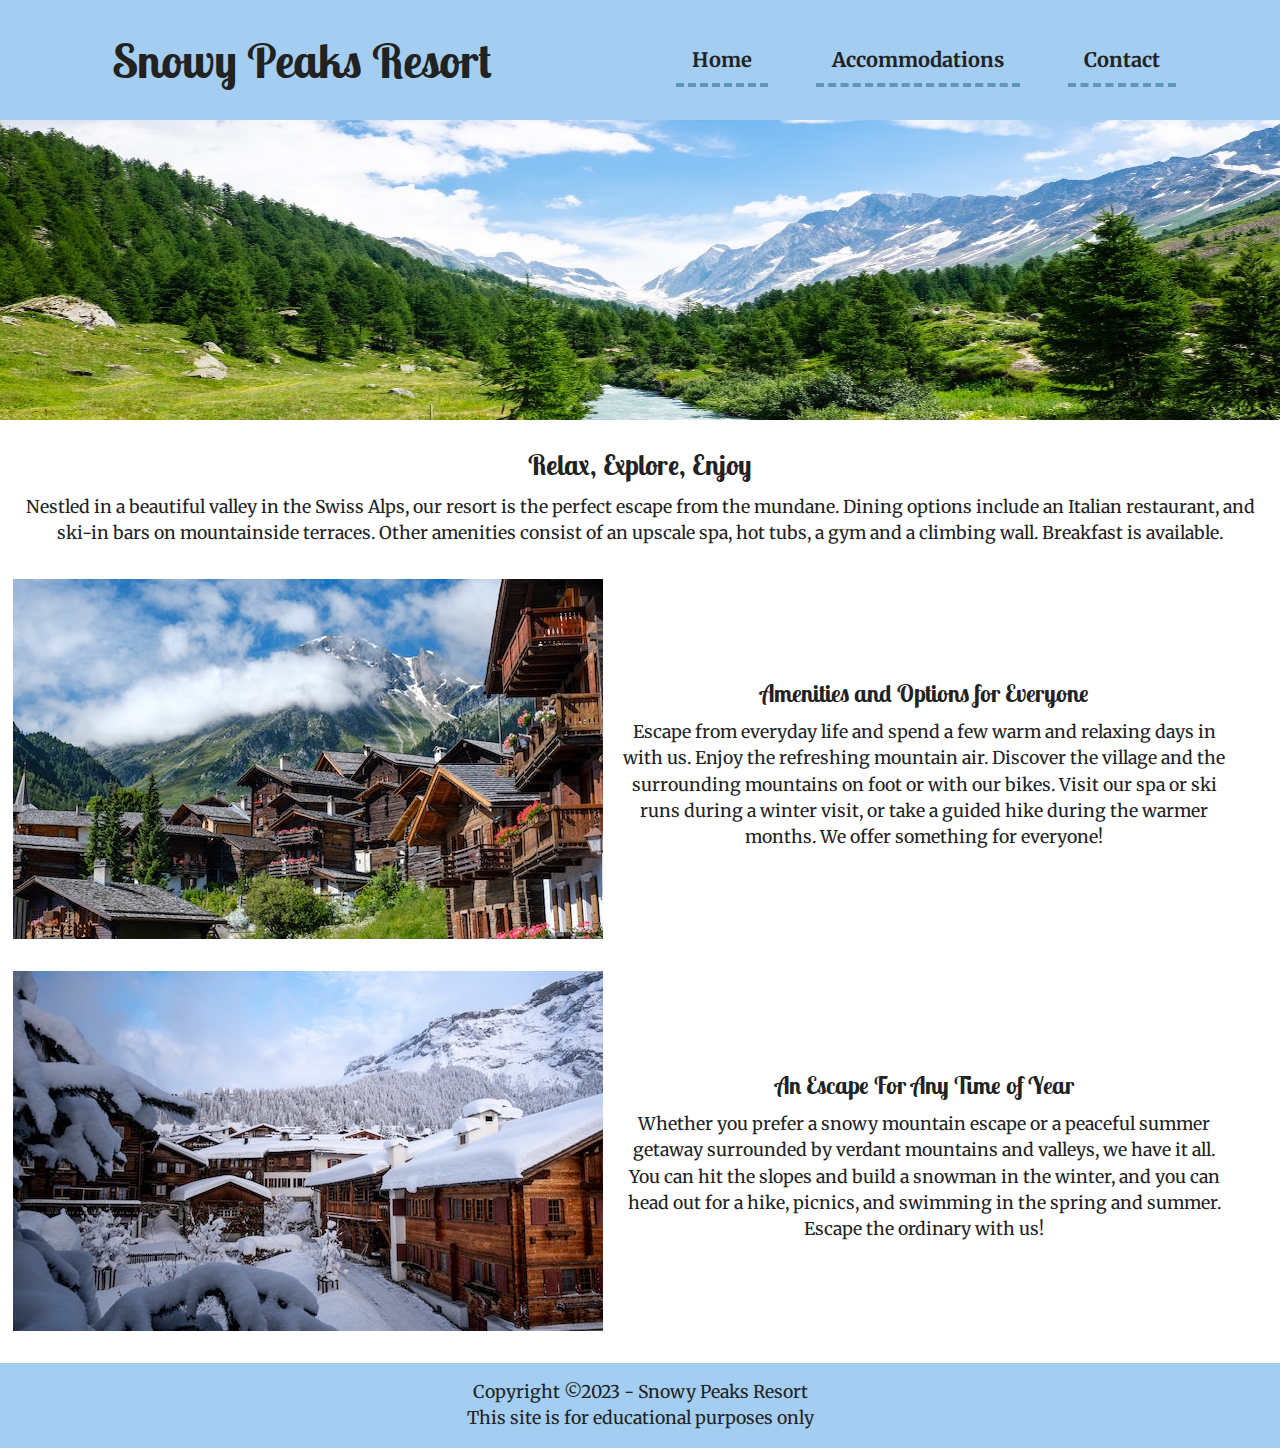
<file: index.html>
<!DOCTYPE html>
<html lang="en">
    <head>
        <meta charset="utf-8">
        <title>Snowy Peaks Resort</title>
        <meta name="author" content="Grace DeGraffenreid">
        <meta name="description" content="Enjoy a mountain vacation with Snowy Peaks Resort">

        <!-- Favicon -->
        <link rel="shortcut icon" href="assets/favicon.ico" type="image/x-icon">
        <link rel="icon" href="assets/favicon.ico" type="image/x-icon">

        <!-- Google Fonts Links -->
        <link rel="preconnect" href="https://fonts.googleapis.com">
        <link rel="preconnect" href="https://fonts.gstatic.com" crossorigin>
        <link href="https://fonts.googleapis.com/css2?family=Lobster+Two:wght@400;700&family=Merriweather:wght@400;700&display=swap" rel="stylesheet">

        <!-- stylesheet -->
        <link rel="stylesheet" href="styles.css">
    </head>

    <body>
        <header>
            <section id="nav">
                <h1>Snowy Peaks Resort</h1>
                <nav>
                    <ul>
                        <li><a href="index.html">Home</a></li>
                        <li><a href="#">Accommodations</a></li>
                        <li><a href="contact.html">Contact</a></li>
                    </ul>
                </nav>
            </section>
            <img src="assets/swiss-valley.jpg" width="auto" height="auto" alt="">
        </header>

        <main>
            <section id="intro">
                <h2>Relax, Explore, Enjoy</h2>
                <p>Nestled in a beautiful valley in the Swiss Alps, our resort is the perfect escape from the mundane. Dining options include an Italian restaurant, and ski-in bars on mountainside terraces. Other amenities consist of an upscale spa, hot tubs, a gym and a climbing wall. Breakfast is available.</p>
            </section>
            <section id="amenities">
                <img src="assets/swiss-chalet.jpg" width="auto" height="auto" alt="">
                <div>
                    <h3>Amenities and Options for Everyone</h3>
                    <p> Escape from everyday life and spend a few warm and relaxing days in with us. Enjoy the refreshing mountain air. Discover the village and the surrounding mountains on foot or with our bikes. Visit our spa or ski runs during a winter visit, or take a guided hike during the warmer months. We offer something for everyone!</p>
                </div>
            </section>
            <section id="escape">
                <img src="assets/snowy-chalet.jpg" width="auto" height="auto" alt="">
                <div>
                    <h3>An Escape For Any Time of Year</h3>
                    <p>Whether you prefer a snowy mountain escape or a peaceful summer getaway surrounded by verdant mountains and valleys, we have it all. You can hit the slopes and build a snowman in the winter, and you can head out for a hike, picnics, and swimming in the spring and summer. Escape the ordinary with us!</p>
                    </div>
            </section>
        </main>

        <footer>
            <section id="copyright">
                <p>Copyright &copy;2023 - Snowy Peaks Resort</p>
                <p>This site is for educational purposes only</p>
            </section>
        </footer>
    </body>
</html>
</file>
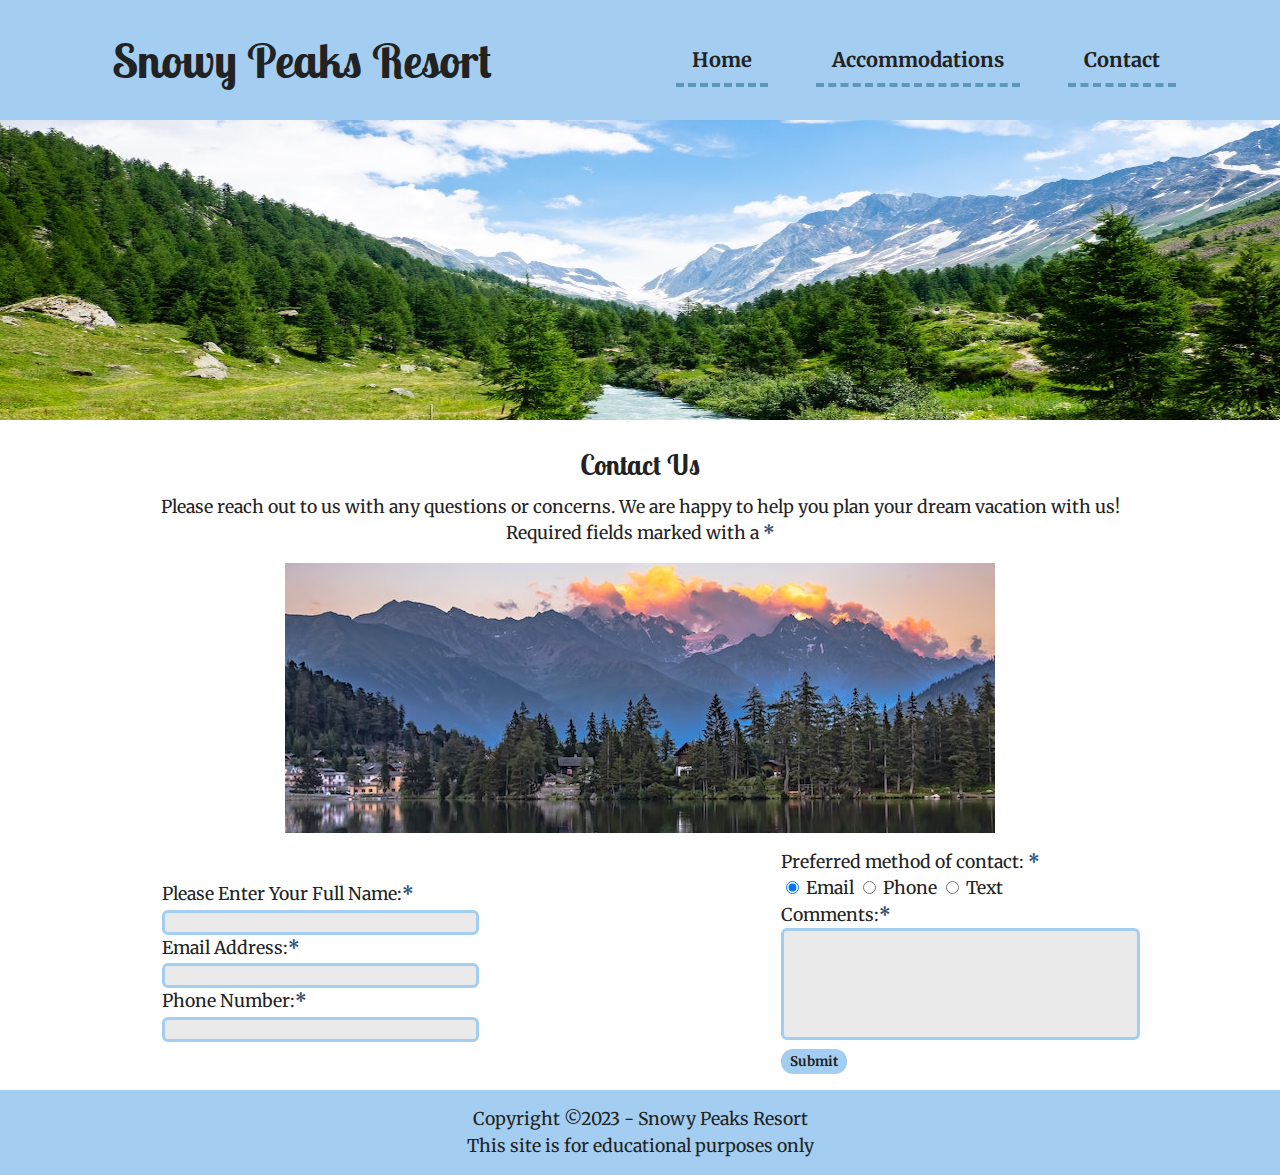
<file: contact.html>
<!DOCTYPE html>
<html lang="en">
    <head>
        <meta charset="utf-8">
        <title>Snowy Peaks Resort | Contact</title>
        <meta name="author" content="Grace DeGraffenreid">
        <meta name="description" content="Enjoy a mountain vacation with Snowy Peaks Resort">

        <!-- Favicon -->
        <link rel="shortcut icon" href="assets/favicon.ico" type="image/x-icon">
        <link rel="icon" href="assets/favicon.ico" type="image/x-icon">

        <!-- Google Fonts Links -->
        <link rel="preconnect" href="https://fonts.googleapis.com">
        <link rel="preconnect" href="https://fonts.gstatic.com" crossorigin>
        <link href="https://fonts.googleapis.com/css2?family=Lobster+Two:wght@400;700&family=Merriweather:wght@400;700&display=swap" rel="stylesheet">

        <!-- stylesheet -->
        <link rel="stylesheet" href="styles.css">
    </head>

    <body>
        <header>
            <section id="nav">
                <h1>Snowy Peaks Resort</h1>
                <nav>
                    <ul>
                        <li><a href="index.html">Home</a></li>
                        <li><a href="#">Accommodations</a></li>
                        <li><a href="contact.html">Contact</a></li>
                    </ul>
                </nav>
            </section>
            <img src="assets/swiss-valley.jpg" width="auto" height="auto" alt="">
        </header>

        <main>
            <section id="contact">
                <div>
                    <h2>Contact Us</h2>
                    <p>Please reach out to us with any questions or concerns. We are happy to help you plan your dream vacation with us!</p>
                    <p>Required fields marked with a <span class="required">*</span></p>
                    <img src="assets/swiss-sunset.jpg" width="auto" height="auto" alt="">
                </div>
            </section>
            <section id="form">
                <div>
                    <form action="https://wp.zybooks.com/form-viewer.php" method="POST" target="_blank">
                        <label for="full-name">Please Enter Your Full Name:<span class="required">*</span><br></label>
                        <input type="text" name="full-name" id="full-name" size="35" required>
                        <br>
                        <label for="email-addr">Email Address:<span class="required">*</span><br></label>
                        <input type="email" name="email-addr" id="email-addr" size="35" required>
                        <br>
                        <label for="phone-num">Phone Number:<span class="required">*</span><br></label>
                        <input type="tel" name="phone-num" id="phone-num" size="35" required>
                        <br>
                </div>
                    <div>
                        <fieldset>
                            <legend>Preferred method of contact: <span class="required">*</span></legend>
                            <input type="radio" id="contactChoice1" name="contact" value="email" required checked/>
                            <label for="contactChoice1">Email</label>
                        
                            <input type="radio" id="contactChoice2" name="contact" value="phone" />
                            <label for="contactChoice2">Phone</label>
                        
                            <input type="radio" id="contactChoice3" name="contact" value="text" />
                            <label for="contactChoice3">Text</label>
                        </fieldset>
                        
                        <label for="comments">Comments:<span class="required">*</span><br></label>
                        <textarea name="comments" id="comments" rows="6" cols="40" required></textarea>
                        <br>
                        <input type="submit" name="my-submit6" id="my-submit6" value="Submit">
                    </div>
                </form>
            </section>
        </main>

        <footer>
            <section id="copyright">
                <p>Copyright &copy;2023 - Snowy Peaks Resort</p>
                <p>This site is for educational purposes only</p>
            </section>
        </footer>
    </body>
</html>
</file>
<file: styles.css>
/* OBFUSCATED BY CSSOBFUSCATOR.COM at 2023/11/27 20:02:38 */
html,body{margin-left:0;}html,body{margin-bottom:0;}#nav{padding-left:1rem;}body,html{margin-right:0;}html,body{margin-top:0;}html,body{padding-left:0;}body,html{padding-bottom:0;}body,html{padding-right:0;}body,html{padding-top:0;}blockquote:before{content:"";}html{border-left-width:0;}html{border-bottom-width:0;}html{border-right-width:0;}html{border-top-width:0;}html{border-left-style:none;}html{border-bottom-style:none;}html{border-right-style:none;}html{border-top-style:none;}html{border-left-color:currentColor;}html{border-bottom-color:currentColor;}input[type="submit"]{border-left-width:medium;}html{border-right-color:currentColor;}html{border-top-color:currentColor;}html{border-image:none;}html{font-size:100%;}html{font:inherit;}body,html{vertical-align:baseline;}:root{--white:#fff;}body{border-left-width:0;}body{border-bottom-width:0;}body{border-right-width:0;}body{border-top-width:0;}body{border-left-style:none;}body{border-bottom-style:none;}body{border-right-style:none;}body{border-top-style:none;}body{border-left-color:currentColor;}body{border-bottom-color:currentColor;}body{border-right-color:currentColor;}body{border-top-color:currentColor;}body{border-image:none;}body{font-size:100%;}body{font:inherit;}div,span{margin-left:0;}#contact img{margin-left:auto;}div,span{margin-bottom:0;}div,span{margin-right:0;}div,span{margin-top:0;}:root{--light-grey:#eaeaea;}div,span,object,applet{padding-left:0;}applet,object,span,div{padding-bottom:0;}applet,span,object,div{padding-right:0;}applet,object,span,div{padding-top:0;}div{border-left-width:0;}div{border-bottom-width:0;}div{border-right-width:0;}div{border-top-width:0;}div{border-left-style:none;}div{border-bottom-style:none;}div{border-right-style:none;}div{border-top-style:none;}div{border-left-color:currentColor;}div{border-bottom-color:currentColor;}div{border-right-color:currentColor;}div{border-top-color:currentColor;}div{border-image:none;}div{font-size:100%;}div{font:inherit;}span,div,object,applet{vertical-align:baseline;}span{border-left-width:0;}span{border-bottom-width:0;}span{border-right-width:0;}span{border-top-width:0;}span{border-left-style:none;}span{border-bottom-style:none;}span{border-right-style:none;}span{border-top-style:none;}span{border-left-color:currentColor;}span{border-bottom-color:currentColor;}span{border-right-color:currentColor;}span{border-top-color:currentColor;}span{border-image:none;}span{font-size:100%;}span{font:inherit;}input[type="submit"]{border-bottom-width:medium;}object,iframe,h1,applet{margin-left:0;}object,applet,iframe,h1{margin-bottom:0;}h1,applet,iframe,object{margin-right:0;}iframe,object,applet,h1{margin-top:0;}applet{border-left-width:0;}applet{border-bottom-width:0;}applet{border-right-width:0;}applet{border-top-width:0;}applet{border-left-style:none;}applet{border-bottom-style:none;}applet{border-right-style:none;}applet{border-top-style:none;}applet{border-left-color:currentColor;}applet{border-bottom-color:currentColor;}applet{border-right-color:currentColor;}applet{border-top-color:currentColor;}applet{border-image:none;}applet{font-size:100%;}applet{font:inherit;}object{border-left-width:0;}object{border-bottom-width:0;}object{border-right-width:0;}object{border-top-width:0;}object{border-left-style:none;}object{border-bottom-style:none;}object{border-right-style:none;}object{border-top-style:none;}object{border-left-color:currentColor;}object{border-bottom-color:currentColor;}object{border-right-color:currentColor;}object{border-top-color:currentColor;}object{border-image:none;}object{font-size:100%;}object{font:inherit;}input[type="submit"]{border-right-width:medium;}iframe,h1{padding-left:0;}iframe,h1{padding-bottom:0;}h1,iframe{padding-right:0;}h1,iframe{padding-top:0;}iframe{border-left-width:0;}iframe{border-bottom-width:0;}iframe{border-right-width:0;}iframe{border-top-width:0;}iframe{border-left-style:none;}iframe{border-bottom-style:none;}iframe{border-right-style:none;}iframe{border-top-style:none;}iframe{border-left-color:currentColor;}iframe{border-bottom-color:currentColor;}iframe{border-right-color:currentColor;}iframe{border-top-color:currentColor;}iframe{border-image:none;}iframe{font-size:100%;}iframe{font:inherit;}h1,iframe{vertical-align:baseline;}blockquote:before{content:none;}h1{border-left-width:0;}h1{border-bottom-width:0;}h1{border-right-width:0;}h1{border-top-width:0;}h1{border-left-style:none;}h1{border-bottom-style:none;}#nav{padding-bottom:1rem;}h1{border-right-style:none;}h1{border-top-style:none;}h1{border-left-color:currentColor;}h1{border-bottom-color:currentColor;}h1{border-right-color:currentColor;}h1{border-top-color:currentColor;}h1{border-image:none;}h1{font-size:100%;}h1{font:inherit;}h3,h2{margin-left:0;}h3,h2{margin-bottom:0;}h3,h2{margin-right:0;}h2,h3{margin-top:0;}h2,h3{padding-left:0;}h3,h2{padding-bottom:0;}h3,h2{padding-right:0;}h3,h2{padding-top:0;}h2{border-left-width:0;}h2{border-bottom-width:0;}#nav{padding-right:1rem;}h2{border-right-width:0;}h2{border-top-width:0;}h2{border-left-style:none;}#nav{padding-top:1rem;}h2{border-bottom-style:none;}h2{border-right-style:none;}h2{border-top-style:none;}h2{border-left-color:currentColor;}h2{border-bottom-color:currentColor;}h2{border-right-color:currentColor;}h2{border-top-color:currentColor;}h2{border-image:none;}h2{font-size:100%;}h2{font:inherit;}h2,h3{vertical-align:baseline;}h3{border-left-width:0;}h3{border-bottom-width:0;}h3{border-right-width:0;}nav a:hover{border-left-color:var(--blue);}h3{border-top-width:0;}h3{border-left-style:none;}#nav{margin-left:auto;}h3{border-bottom-style:none;}#contact img,#nav{margin-bottom:auto;}h3{border-right-style:none;}h3{border-top-style:none;}h3{border-left-color:currentColor;}h3{border-bottom-color:currentColor;}h3{border-right-color:currentColor;}h3{border-top-color:currentColor;}blockquote:after{content:"";}h3{border-image:none;}h3{font-size:100%;}h3{font:inherit;}h4,h5{margin-left:0;}h5,h4{margin-bottom:0;}h5,h4{margin-right:0;}h5,h4{margin-top:0;}h5,h4{padding-left:0;}#nav{margin-right:auto;}blockquote:after{content:none;}h4,h5{padding-bottom:0;}h5,h4{padding-right:0;}h5,h4{padding-top:0;}input[type="submit"]{border-top-width:medium;}h4{border-left-width:0;}h4{border-bottom-width:0;}h4{border-right-width:0;}h4{border-top-width:0;}h4{border-left-style:none;}h4{border-bottom-style:none;}h4{border-right-style:none;}h4{border-top-style:none;}h4{border-left-color:currentColor;}h4{border-bottom-color:currentColor;}h4{border-right-color:currentColor;}h4{border-top-color:currentColor;}h4{border-image:none;}h4{font-size:100%;}h4{font:inherit;}h5,h4{vertical-align:baseline;}input[type="submit"]{border-left-style:solid;}h5{border-left-width:0;}#nav{margin-top:auto;}h5{border-bottom-width:0;}h5{border-right-width:0;}h5{border-top-width:0;}h5{border-left-style:none;}h5{border-bottom-style:none;}h5{border-right-style:none;}h5{border-top-style:none;}h5{border-left-color:currentColor;}h5{border-bottom-color:currentColor;}h5{border-right-color:currentColor;}h5{border-top-color:currentColor;}h5{border-image:none;}h5{font-size:100%;}h5{font:inherit;}pre,h6,p,blockquote{margin-left:0;}blockquote,p,h6,pre{margin-bottom:0;}pre,blockquote,h6,p{margin-right:0;}h6,blockquote,p,pre{margin-top:0;}blockquote,pre,p,h6{padding-left:0;}blockquote,p,h6,pre{padding-bottom:0;}h6,p,blockquote,pre{padding-right:0;}p,h6{padding-top:0;}h6{border-left-width:0;}h6{border-bottom-width:0;}h6{border-right-width:0;}h6{border-top-width:0;}h6{border-left-style:none;}h6{border-bottom-style:none;}h6{border-right-style:none;}h6{border-top-style:none;}h6{border-left-color:currentColor;}h6{border-bottom-color:currentColor;}h6{border-right-color:currentColor;}h6{border-top-color:currentColor;}h6{border-image:none;}h6{font-size:100%;}h6{font:inherit;}h6,p{vertical-align:baseline;}p{border-left-width:0;}p{border-bottom-width:0;}p{border-right-width:0;}p{border-top-width:0;}p{border-left-style:none;}p{border-bottom-style:none;}p{border-right-style:none;}p{border-top-style:none;}p{border-left-color:currentColor;}p{border-bottom-color:currentColor;}#nav{background-color:var(--light-blue);}p{border-right-color:currentColor;}p{border-top-color:currentColor;}p{border-image:none;}p{font-size:100%;}p{font:inherit;}input[type="submit"]{border-bottom-style:solid;}blockquote,pre{padding-top:0;}blockquote{border-left-width:0;}blockquote{border-bottom-width:0;}blockquote{border-right-width:0;}blockquote{border-top-width:0;}blockquote{border-left-style:none;}blockquote{border-bottom-style:none;}blockquote{border-right-style:none;}blockquote{border-top-style:none;}blockquote{border-left-color:currentColor;}blockquote{border-bottom-color:currentColor;}blockquote{border-right-color:currentColor;}blockquote{border-top-color:currentColor;}blockquote{border-image:none;}blockquote{font-size:100%;}:root{--dark-grey:#222;}blockquote{font:inherit;}blockquote,pre{vertical-align:baseline;}pre{border-left-width:0;}pre{border-bottom-width:0;}pre{border-right-width:0;}pre{border-top-width:0;}pre{border-left-style:none;}pre{border-bottom-style:none;}pre{border-right-style:none;}pre{border-top-style:none;}pre{border-left-color:currentColor;}pre{border-bottom-color:currentColor;}pre{border-right-color:currentColor;}pre{border-top-color:currentColor;}pre{border-image:none;}pre{font-size:100%;}pre{font:inherit;}input[type="submit"]{border-right-style:solid;}a,abbr{margin-left:0;}abbr,a{margin-bottom:0;}abbr,a{margin-right:0;}abbr,a{margin-top:0;}abbr,a{padding-left:0;}a,abbr{padding-bottom:0;}input[type="submit"]:hover{border-left-color:var(--blue);}a,abbr{padding-right:0;}q:before{content:"";}a,abbr{padding-top:0;}a{border-left-width:0;}a{border-bottom-width:0;}a{border-right-width:0;}a{border-top-width:0;}a{border-left-style:none;}a{border-bottom-style:none;}a{border-right-style:none;}a{border-top-style:none;}a{border-left-color:currentColor;}a{border-bottom-color:currentColor;}a{border-right-color:currentColor;}a{border-top-color:currentColor;}a{border-image:none;}a{font-size:100%;}input[type="submit"]{border-top-style:solid;}a{font:inherit;}a,abbr{vertical-align:baseline;}abbr{border-left-width:0;}abbr{border-bottom-width:0;}abbr{border-right-width:0;}abbr{border-top-width:0;}abbr{border-left-style:none;}abbr{border-bottom-style:none;}abbr{border-right-style:none;}abbr{border-top-style:none;}abbr{border-left-color:currentColor;}abbr{border-bottom-color:currentColor;}abbr{border-right-color:currentColor;}abbr{border-top-color:currentColor;}abbr{border-image:none;}abbr{font-size:100%;}abbr{font:inherit;}input[type="submit"]:hover{border-bottom-color:var(--blue);}address,acronym{margin-left:0;}address,acronym{margin-bottom:0;}acronym,address{margin-right:0;}acronym,address{margin-top:0;}address,acronym{padding-left:0;}acronym,address{padding-bottom:0;}acronym,address{padding-right:0;}acronym,address{padding-top:0;}acronym{border-left-width:0;}acronym{border-bottom-width:0;}acronym{border-right-width:0;}acronym{border-top-width:0;}acronym{border-left-style:none;}acronym{border-bottom-style:none;}acronym{border-right-style:none;}acronym{border-top-style:none;}q:before{content:none;}acronym{border-left-color:currentColor;}acronym{border-bottom-color:currentColor;}acronym{border-right-color:currentColor;}acronym{border-top-color:currentColor;}acronym{border-image:none;}acronym{font-size:100%;}acronym{font:inherit;}acronym,address{vertical-align:baseline;}#contact img{margin-right:auto;}address{border-left-width:0;}address{border-bottom-width:0;}address{border-right-width:0;}address{border-top-width:0;}address{border-left-style:none;}address{border-bottom-style:none;}address{border-right-style:none;}#contact img{margin-top:auto;}address{border-top-style:none;}address{border-left-color:currentColor;}address{border-bottom-color:currentColor;}address{border-right-color:currentColor;}input[type="submit"]{border-left-color:var(--light-blue);}address{border-top-color:currentColor;}address{border-image:none;}address{font-size:100%;}address{font:inherit;}big,cite{margin-left:0;}cite,big{margin-bottom:0;}cite,big{margin-right:0;}big,cite{margin-top:0;}big,cite{padding-left:0;}cite,big{padding-bottom:0;}big,cite{padding-right:0;}cite,big{padding-top:0;}big{border-left-width:0;}big{border-bottom-width:0;}big{border-right-width:0;}big{border-top-width:0;}big{border-left-style:none;}big{border-bottom-style:none;}big{border-right-style:none;}big{border-top-style:none;}big{border-left-color:currentColor;}big{border-bottom-color:currentColor;}big{border-right-color:currentColor;}big{border-top-color:currentColor;}big{border-image:none;}big{font-size:100%;}big{font:inherit;}big,cite{vertical-align:baseline;}#nav{display:flex;}cite{border-left-width:0;}cite{border-bottom-width:0;}cite{border-right-width:0;}cite{border-top-width:0;}cite{border-left-style:none;}cite{border-bottom-style:none;}cite{border-right-style:none;}input[type="submit"]{border-bottom-color:var(--light-blue);}cite{border-top-style:none;}cite{border-left-color:currentColor;}cite{border-bottom-color:currentColor;}cite{border-right-color:currentColor;}cite{border-top-color:currentColor;}cite{border-image:none;}cite{font-size:100%;}cite{font:inherit;}del,code{margin-left:0;}code,del{margin-bottom:0;}del,code{margin-right:0;}code,del{margin-top:0;}code,del{padding-left:0;}code,del{padding-bottom:0;}code,del{padding-right:0;}code,del{padding-top:0;}code{border-left-width:0;}code{border-bottom-width:0;}code{border-right-width:0;}code{border-top-width:0;}code{border-left-style:none;}code{border-bottom-style:none;}code{border-right-style:none;}code{border-top-style:none;}code{border-left-color:currentColor;}code{border-bottom-color:currentColor;}code{border-right-color:currentColor;}q:after{content:"";}code{border-top-color:currentColor;}code{border-image:none;}code{font-size:100%;}code{font:inherit;}code,del{vertical-align:baseline;}:root{--light-blue:#a3cef1;}del{border-left-width:0;}input[type="submit"]{border-right-color:var(--light-blue);}del{border-bottom-width:0;}del{border-right-width:0;}del{border-top-width:0;}del{border-left-style:none;}del{border-bottom-style:none;}del{border-right-style:none;}del{border-top-style:none;}del{border-left-color:currentColor;}del{border-bottom-color:currentColor;}del{border-right-color:currentColor;}del{border-top-color:currentColor;}del{border-image:none;}#nav{justify-items:space-between;}del{font-size:100%;}del{font:inherit;}img,ins,dfn,em{margin-left:0;}dfn,img,ins,em{margin-bottom:0;}img,dfn,em,ins{margin-right:0;}img,em,dfn,ins{margin-top:0;}dfn,em,img,ins{padding-left:0;}img,dfn,em,ins{padding-bottom:0;}img,em,ins,dfn{padding-right:0;}ins,em,dfn,img{padding-top:0;}dfn{border-left-width:0;}dfn{border-bottom-width:0;}dfn{border-right-width:0;}dfn{border-top-width:0;}dfn{border-left-style:none;}dfn{border-bottom-style:none;}dfn{border-right-style:none;}dfn{border-top-style:none;}dfn{border-left-color:currentColor;}dfn{border-bottom-color:currentColor;}dfn{border-right-color:currentColor;}dfn{border-top-color:currentColor;}dfn{border-image:none;}dfn{font-size:100%;}dfn{font:inherit;}em,ins,img,dfn{vertical-align:baseline;}em{border-left-width:0;}em{border-bottom-width:0;}em{border-right-width:0;}em{border-top-width:0;}em{border-left-style:none;}em{border-bottom-style:none;}em{border-right-style:none;}em{border-top-style:none;}em{border-left-color:currentColor;}em{border-bottom-color:currentColor;}em{border-right-color:currentColor;}em{border-top-color:currentColor;}em{border-image:none;}em{font-size:100%;}em{font:inherit;}img{border-left-width:0;}img{border-bottom-width:0;}img{border-right-width:0;}img{border-top-width:0;}img{border-left-style:none;}img{border-bottom-style:none;}img{border-right-style:none;}img{border-top-style:none;}img{border-left-color:currentColor;}img{border-bottom-color:currentColor;}img{border-right-color:currentColor;}img{border-top-color:currentColor;}img{border-image:none;}img{font-size:100%;}img{font:inherit;}input[type="submit"]{border-top-color:var(--light-blue);}ins{border-left-width:0;}ins{border-bottom-width:0;}ins{border-right-width:0;}ins{border-top-width:0;}ins{border-left-style:none;}ins{border-bottom-style:none;}ins{border-right-style:none;}ins{border-top-style:none;}ins{border-left-color:currentColor;}ins{border-bottom-color:currentColor;}ins{border-right-color:currentColor;}ins{border-top-color:currentColor;}ins{border-image:none;}ins{font-size:100%;}ins{font:inherit;}kbd,q{margin-left:0;}kbd,q{margin-bottom:0;}kbd,q{margin-right:0;}#nav{align-items:center;}q,kbd{margin-top:0;}q,kbd{padding-left:0;}q,kbd{padding-bottom:0;}q,kbd{padding-right:0;}kbd,q{padding-top:0;}kbd{border-left-width:0;}kbd{border-bottom-width:0;}kbd{border-right-width:0;}kbd{border-top-width:0;}kbd{border-left-style:none;}kbd{border-bottom-style:none;}kbd{border-right-style:none;}kbd{border-top-style:none;}kbd{border-left-color:currentColor;}kbd{border-bottom-color:currentColor;}kbd{border-right-color:currentColor;}kbd{border-top-color:currentColor;}kbd,input[type="submit"]{border-image:none;}kbd{font-size:100%;}nav a:hover{border-bottom-color:var(--blue);}kbd{font:inherit;}q,kbd{vertical-align:baseline;}:root{--blue:#6096ba;}q{border-left-width:0;}q{border-bottom-width:0;}q{border-right-width:0;}q{border-top-width:0;}q{border-left-style:none;}q{border-bottom-style:none;}q{border-right-style:none;}q{border-top-style:none;}q{border-left-color:currentColor;}q{border-bottom-color:currentColor;}q{border-right-color:currentColor;}q{border-top-color:currentColor;}q{border-image:none;}q{font-size:100%;}q{font:inherit;}s,samp{margin-left:0;}samp,s{margin-bottom:0;}samp,s{margin-right:0;}samp,s{margin-top:0;}samp,s{padding-left:0;}s,samp{padding-bottom:0;}samp,s{padding-right:0;}input[type="submit"]{background-color:var(--light-blue);}#nav{top:0;}s,samp{padding-top:0;}s{border-left-width:0;}#nav{z-index:2;}s{border-bottom-width:0;}s{border-right-width:0;}s{border-top-width:0;}s{border-left-style:none;}s{border-bottom-style:none;}s{border-right-style:none;}s{border-top-style:none;}:root{--dark-blue:#274c77;}s{border-left-color:currentColor;}s{border-bottom-color:currentColor;}s{border-right-color:currentColor;}s{border-top-color:currentColor;}s{border-image:none;}s{font-size:100%;}s{font:inherit;}samp,small,s,strike{vertical-align:baseline;}samp{border-left-width:0;}samp{border-bottom-width:0;}samp{border-right-width:0;}samp{border-top-width:0;}samp{border-left-style:none;}samp{border-bottom-style:none;}samp{border-right-style:none;}samp{border-top-style:none;}input[type="submit"]{color:var(--dark-grey);}samp{border-left-color:currentColor;}samp{border-bottom-color:currentColor;}samp{border-right-color:currentColor;}samp{border-top-color:currentColor;}samp{border-image:none;}samp{font-size:100%;}samp{font:inherit;}sub,strong,small,strike{margin-left:0;}sub,strike,strong,small{margin-bottom:0;}strike,sub,small,strong{margin-right:0;}strike,small,strong,sub{margin-top:0;}strike,sub,small,strong{padding-left:0;}small,strong,strike,sub{padding-bottom:0;}strong,small,sub,strike{padding-right:0;}strike,small{padding-top:0;}small{border-left-width:0;}small{border-bottom-width:0;}small{border-right-width:0;}small{border-top-width:0;}small{border-left-style:none;}small{border-bottom-style:none;}small{border-right-style:none;}small{border-top-style:none;}small{border-left-color:currentColor;}small{border-bottom-color:currentColor;}small{border-right-color:currentColor;}small{border-top-color:currentColor;}small{border-image:none;}small{font-size:100%;}small{font:inherit;}strike{border-left-width:0;}strike{border-bottom-width:0;}strike{border-right-width:0;}strike{border-top-width:0;}strike{border-left-style:none;}strike{border-bottom-style:none;}strike{border-right-style:none;}strike{border-top-style:none;}strike{border-left-color:currentColor;}strike{border-bottom-color:currentColor;}strike{border-right-color:currentColor;}strike{border-top-color:currentColor;}strike{border-image:none;}strike{font-size:100%;}strike{font:inherit;}#intro{padding-left:1rem;}:root{--header-fonts:"Lobster Two","Merriweather",sans-serif;}strong,sub{padding-top:0;}strong{border-left-width:0;}#intro{padding-bottom:1rem;}strong{border-bottom-width:0;}strong{border-right-width:0;}strong{border-top-width:0;}strong{border-left-style:none;}strong{border-bottom-style:none;}strong{border-right-style:none;}strong{border-top-style:none;}strong{border-left-color:currentColor;}strong{border-bottom-color:currentColor;}strong{border-right-color:currentColor;}strong{border-top-color:currentColor;}#intro{padding-right:1rem;}strong{border-image:none;}strong{font-size:100%;}strong{font:inherit;}strong,sub{vertical-align:baseline;}q:after{content:none;}input[type="submit"]{font-weight:bold;}sub{border-left-width:0;}sub{border-bottom-width:0;}input[type="submit"]{font-family:var(--fonts);}sub{border-right-width:0;}sub{border-top-width:0;}sub{border-left-style:none;}sub{border-bottom-style:none;}sub{border-right-style:none;}sub{border-top-style:none;}#intro{padding-top:1rem;}sub{border-left-color:currentColor;}sub{border-bottom-color:currentColor;}sub{border-right-color:currentColor;}sub{border-top-color:currentColor;}sub{border-image:none;}sub{font-size:100%;}sub{font:inherit;}tt,sup{margin-left:0;}sup,tt{margin-bottom:0;}sup,tt{margin-right:0;}tt,sup{margin-top:0;}tt,sup{padding-left:0;}tt,sup{padding-bottom:0;}sup,tt{padding-right:0;}sup,tt{padding-top:0;}sup{border-left-width:0;}sup{border-bottom-width:0;}sup{border-right-width:0;}sup{border-top-width:0;}sup{border-left-style:none;}sup{border-bottom-style:none;}sup{border-right-style:none;}sup{border-top-style:none;}sup{border-left-color:currentColor;}sup{border-bottom-color:currentColor;}sup{border-right-color:currentColor;}sup{border-top-color:currentColor;}sup{border-image:none;}sup{font-size:100%;}sup{font:inherit;}tt,sup{vertical-align:baseline;}#contact{padding-left:1rem;}tt{border-left-width:0;}tt{border-bottom-width:0;}tt{border-right-width:0;}tt{border-top-width:0;}tt{border-left-style:none;}tt{border-bottom-style:none;}tt{border-right-style:none;}tt{border-top-style:none;}tt{border-left-color:currentColor;}tt{border-bottom-color:currentColor;}tt{border-right-color:currentColor;}tt{border-top-color:currentColor;}tt{border-image:none;}:root{--fonts:"Merriweather",sans-serif;}tt{font-size:100%;}tt{font:inherit;}var,b{margin-left:0;}var,b{margin-bottom:0;}b,var{margin-right:0;}var,b{margin-top:0;}var,b{padding-left:0;}input[type="submit"]{border-radius:12px;}b,var{padding-bottom:0;}var,b{padding-right:0;}b,var{padding-top:0;}var{border-left-width:0;}var{border-bottom-width:0;}var{border-right-width:0;}var{border-top-width:0;}var{border-left-style:none;}var{border-bottom-style:none;}var{border-right-style:none;}var{border-top-style:none;}#contact{padding-bottom:1rem;}var{border-left-color:currentColor;}var{border-bottom-color:currentColor;}var{border-right-color:currentColor;}var{border-top-color:currentColor;}var{border-image:none;}var{font-size:100%;}var{font:inherit;}b,var{vertical-align:baseline;}b{border-left-width:0;}b{border-bottom-width:0;}b{border-right-width:0;}b{border-top-width:0;}b{border-left-style:none;}b{border-bottom-style:none;}b{border-right-style:none;}input:hover{border-left-color:var(--blue);}b{border-top-style:none;}input[type="submit"]:hover{border-right-color:var(--blue);}b{border-left-color:currentColor;}b{border-bottom-color:currentColor;}b{border-right-color:currentColor;}b{border-top-color:currentColor;}b{border-image:none;}b{font-size:100%;}b{font:inherit;}header img{width:100%;}u,i{margin-left:0;}i,u{margin-bottom:0;}i,u{margin-right:0;}i,u{margin-top:0;}u,i{padding-left:0;}u,i{padding-bottom:0;}u,i{padding-right:0;}[class~=required]{color:var(--dark-blue);}i,u{padding-top:0;}u{border-left-width:0;}u{border-bottom-width:0;}u{border-right-width:0;}u{border-top-width:0;}u{border-left-style:none;}u{border-bottom-style:none;}u{border-right-style:none;}u{border-top-style:none;}u{border-left-color:currentColor;}u{border-bottom-color:currentColor;}u{border-right-color:currentColor;}u{border-top-color:currentColor;}u{border-image:none;}u{font-size:100%;}u{font:inherit;}i,u{vertical-align:baseline;}input:hover{border-bottom-color:var(--blue);}i{border-left-width:0;}i{border-bottom-width:0;}i{border-right-width:0;}i{border-top-width:0;}header img{height:18.75pc;}i{border-left-style:none;}i{border-bottom-style:none;}i{border-right-style:none;}i{border-top-style:none;}i{border-left-color:currentColor;}i{border-bottom-color:currentColor;}i{border-right-color:currentColor;}i{border-top-color:currentColor;}i{border-image:none;}i{font-size:100%;}i{font:inherit;}dl,center{margin-left:0;}center,dl{margin-bottom:0;}#contact img{padding-top:1rem;}center,dl{margin-right:0;}center,dl{margin-top:0;}dl,center{padding-left:0;}dl,center{padding-bottom:0;}center,dl{padding-right:0;}dl,center{padding-top:0;}center{border-left-width:0;}center{border-bottom-width:0;}center{border-right-width:0;}center{border-top-width:0;}center{border-left-style:none;}#contact{padding-right:1rem;}center{border-bottom-style:none;}center{border-right-style:none;}center{border-top-style:none;}center{border-left-color:currentColor;}center{border-bottom-color:currentColor;}center{border-right-color:currentColor;}center{border-top-color:currentColor;}center{border-image:none;}center{font-size:100%;}center{font:inherit;}center,dl{vertical-align:baseline;}dl{border-left-width:0;}#contact{padding-top:1rem;}dl{border-bottom-width:0;}dl{border-right-width:0;}dl{border-top-width:0;}dl{border-left-style:none;}input[type="submit"]:hover,input:hover{border-top-color:var(--blue);}dl{border-bottom-style:none;}dl{border-right-style:none;}dl{border-top-style:none;}dl{border-left-color:currentColor;}dl{border-bottom-color:currentColor;}dl{border-right-color:currentColor;}dl{border-top-color:currentColor;}dl{border-image:none;}dl{font-size:100%;}dl{font:inherit;}dd,dt{margin-left:0;}dt,dd{margin-bottom:0;}dd,dt{margin-right:0;}dd,dt{margin-top:0;}dd,dt{padding-left:0;}dt,dd{padding-bottom:0;}dt,dd{padding-right:0;}input:hover{border-right-color:var(--blue);}dt,dd{padding-top:0;}dt{border-left-width:0;}dt{border-bottom-width:0;}dt{border-right-width:0;}dt{border-top-width:0;}dt{border-left-style:none;}dt{border-bottom-style:none;}dt{border-right-style:none;}nav ul{list-style-type:none;}dt{border-top-style:none;}dt{border-left-color:currentColor;}dt{border-bottom-color:currentColor;}dt{border-right-color:currentColor;}dt{border-top-color:currentColor;}dt{border-image:none;}dt{font-size:100%;}dt{font:inherit;}dt,dd{vertical-align:baseline;}dd{border-left-width:0;}dd{border-bottom-width:0;}dd{border-right-width:0;}dd{border-top-width:0;}dd{border-left-style:none;}dd{border-bottom-style:none;}dd{border-right-style:none;}dd{border-top-style:none;}dd{border-left-color:currentColor;}dd{border-bottom-color:currentColor;}dd{border-right-color:currentColor;}dd{border-top-color:currentColor;}dd{border-image:none;}nav ul{padding-left:0;}dd{font-size:100%;}dd{font:inherit;}li,fieldset,ol,ul{margin-left:0;}li,ol,fieldset,ul{margin-bottom:0;}ol,fieldset,ul,li{margin-right:0;}fieldset,ol,ul,li{margin-top:0;}ul,li,ol,fieldset{padding-left:0;}li,ol,ul,fieldset{padding-bottom:0;}ul,ol,fieldset,li{padding-right:0;}ol,ul,fieldset,li{padding-top:0;}ol{border-left-width:0;}ol{border-bottom-width:0;}#amenities{display:grid;}ol{border-right-width:0;}ol{border-top-width:0;}ol{border-left-style:none;}ol{border-bottom-style:none;}ol{border-right-style:none;}ol{border-top-style:none;}ol{border-left-color:currentColor;}ol{border-bottom-color:currentColor;}ol{border-right-color:currentColor;}ol{border-top-color:currentColor;}ol{border-image:none;}ol{font-size:100%;}ol{font:inherit;}ol,ul{vertical-align:baseline;}ul{border-left-width:0;}ul{border-bottom-width:0;}ul{border-right-width:0;}ul{border-top-width:0;}ul{border-left-style:none;}ul{border-bottom-style:none;}ul{border-right-style:none;}ul{border-top-style:none;}ul{border-left-color:currentColor;}ul{border-bottom-color:currentColor;}ul{border-right-color:currentColor;}ul{border-top-color:currentColor;}ul{border-image:none;}ul{font-size:100%;}ul{font:inherit;}li{border-left-width:0;}li{border-bottom-width:0;}textarea:hover{border-left-color:var(--blue);}li{border-right-width:0;}li{border-top-width:0;}li{border-left-style:none;}#amenities{grid-template-columns:1fr 1fr;}li{border-bottom-style:none;}li{border-right-style:none;}li{border-top-style:none;}li{border-left-color:currentColor;}li{border-bottom-color:currentColor;}li{border-right-color:currentColor;}li{border-top-color:currentColor;}li{border-image:none;}li{font-size:100%;}li{font:inherit;}li,fieldset{vertical-align:baseline;}fieldset{border-left-width:0;}fieldset{border-bottom-width:0;}fieldset{border-right-width:0;}fieldset{border-top-width:0;}fieldset{border-left-style:none;}fieldset{border-bottom-style:none;}fieldset{border-right-style:none;}fieldset{border-top-style:none;}fieldset{border-left-color:currentColor;}fieldset{border-bottom-color:currentColor;}fieldset{border-right-color:currentColor;}fieldset{border-top-color:currentColor;}fieldset{border-image:none;}fieldset{font-size:100%;}fieldset{font:inherit;}label,form{margin-left:0;}label,form{margin-bottom:0;}label,form{margin-right:0;}label,form{margin-top:0;}label,form{padding-left:0;}form,label{padding-bottom:0;}label,form{padding-right:0;}label,form{padding-top:0;}form{border-left-width:0;}form{border-bottom-width:0;}form{border-right-width:0;}form{border-top-width:0;}form{border-left-style:none;}form{border-bottom-style:none;}form{border-right-style:none;}form{border-top-style:none;}form{border-left-color:currentColor;}form{border-bottom-color:currentColor;}form{border-right-color:currentColor;}nav ul{display:flex;}form{border-top-color:currentColor;}form{border-image:none;}form{font-size:100%;}form{font:inherit;}input[type="submit"]:hover{background-color:var(--blue);}table,form,legend,label{vertical-align:baseline;}label{border-left-width:0;}label{border-bottom-width:0;}label{border-right-width:0;}label{border-top-width:0;}label{border-left-style:none;}label{border-bottom-style:none;}label{border-right-style:none;}label{border-top-style:none;}label{border-left-color:currentColor;}label{border-bottom-color:currentColor;}label{border-right-color:currentColor;}label{border-top-color:currentColor;}label{border-image:none;}label{font-size:100%;}label{font:inherit;}legend,table{margin-left:0;}table,legend{margin-bottom:0;}table,legend{margin-right:0;}table,legend{margin-top:0;}legend,table{padding-left:0;}legend,table{padding-bottom:0;}table,legend{padding-right:0;}table,legend{padding-top:0;}nav ul{gap:3rem;}legend{border-left-width:0;}legend{border-bottom-width:0;}legend{border-right-width:0;}legend{border-top-width:0;}legend{border-left-style:none;}legend{border-bottom-style:none;}legend{border-right-style:none;}legend{border-top-style:none;}legend{border-left-color:currentColor;}legend{border-bottom-color:currentColor;}legend{border-right-color:currentColor;}legend{border-top-color:currentColor;}legend{border-image:none;}legend{font-size:100%;}legend{font:inherit;}textarea:hover{border-bottom-color:var(--blue);}table{border-left-width:0;}table{border-bottom-width:0;}table{border-right-width:0;}input[type="submit"]:focus{border-left-color:var(--dark-blue);}table{border-top-width:0;}#amenities{padding-bottom:1rem;}table{border-left-style:none;}#amenities{padding-top:1rem;}table{border-bottom-style:none;}table{border-right-style:none;}table{border-top-style:none;}table{border-left-color:currentColor;}table{border-bottom-color:currentColor;}table{border-right-color:currentColor;}table{border-top-color:currentColor;}table{border-image:none;}table{font-size:100%;}table{font:inherit;}caption,tbody{margin-left:0;}tbody,caption{margin-bottom:0;}caption,tbody{margin-right:0;}tbody,caption{margin-top:0;}caption,tbody{padding-left:0;}tbody,caption{padding-bottom:0;}tbody,caption{padding-right:0;}tbody,caption{padding-top:0;}textarea:hover{border-right-color:var(--blue);}caption{border-left-width:0;}caption{border-bottom-width:0;}caption{border-right-width:0;}caption{border-top-width:0;}caption{border-left-style:none;}caption{border-bottom-style:none;}caption{border-right-style:none;}caption{border-top-style:none;}caption{border-left-color:currentColor;}caption{border-bottom-color:currentColor;}caption{border-right-color:currentColor;}caption{border-top-color:currentColor;}caption{border-image:none;}caption{font-size:100%;}caption{font:inherit;}tbody,tfoot,thead,caption{vertical-align:baseline;}nav a{text-decoration:none;}tbody{border-left-width:0;}tbody{border-bottom-width:0;}tbody{border-right-width:0;}tbody{border-top-width:0;}tbody{border-left-style:none;}tbody{border-bottom-style:none;}tbody{border-right-style:none;}tbody{border-top-style:none;}tbody{border-left-color:currentColor;}tbody{border-bottom-color:currentColor;}tbody{border-right-color:currentColor;}tbody{border-top-color:currentColor;}tbody{border-image:none;}tbody{font-size:100%;}tbody{font:inherit;}thead,tfoot{margin-left:0;}thead,tfoot{margin-bottom:0;}tfoot,thead{margin-right:0;}thead,tfoot{margin-top:0;}thead,tfoot{padding-left:0;}tfoot,thead{padding-bottom:0;}thead,tfoot{padding-right:0;}tfoot,thead{padding-top:0;}tfoot{border-left-width:0;}tfoot{border-bottom-width:0;}tfoot{border-right-width:0;}tfoot{border-top-width:0;}tfoot{border-left-style:none;}tfoot{border-bottom-style:none;}tfoot{border-right-style:none;}tfoot{border-top-style:none;}tfoot{border-left-color:currentColor;}tfoot{border-bottom-color:currentColor;}tfoot{border-right-color:currentColor;}tfoot{border-top-color:currentColor;}tfoot{border-image:none;}tfoot{font-size:100%;}tfoot{font:inherit;}textarea:hover{border-top-color:var(--blue);}thead{border-left-width:0;}thead{border-bottom-width:0;}thead{border-right-width:0;}thead{border-top-width:0;}thead{border-left-style:none;}thead{border-bottom-style:none;}thead{border-right-style:none;}thead{border-top-style:none;}thead{border-left-color:currentColor;}thead{border-bottom-color:currentColor;}thead{border-right-color:currentColor;}thead{border-top-color:currentColor;}[class~=required]{font-size:1.1rem;}thead{border-image:none;}thead{font-size:100%;}thead{font:inherit;}th,tr{margin-left:0;}tr,th{margin-bottom:0;}tr,th{margin-right:0;}input[type="submit"]:focus{border-bottom-color:var(--dark-blue);}[class~=required]{font-weight:bold;}tr,th{margin-top:0;}th,tr{padding-left:0;}th,tr{padding-bottom:0;}tr,th{padding-right:0;}tr,th{padding-top:0;}tr{border-left-width:0;}tr{border-bottom-width:0;}tr{border-right-width:0;}input:focus{border-left-color:var(--blue);}tr{border-top-width:0;}tr{border-left-style:none;}tr{border-bottom-style:none;}tr{border-right-style:none;}tr{border-top-style:none;}tr{border-left-color:currentColor;}tr{border-bottom-color:currentColor;}tr{border-right-color:currentColor;}tr{border-top-color:currentColor;}tr{border-image:none;}tr{font-size:100%;}tr{font:inherit;}tr,th{vertical-align:baseline;}th{border-left-width:0;}th{border-bottom-width:0;}th{border-right-width:0;}th{border-top-width:0;}nav a{padding-top:.5rem;}nav a{padding-bottom:.5rem;}th{border-left-style:none;}th{border-bottom-style:none;}th{border-right-style:none;}th{border-top-style:none;}th{border-left-color:currentColor;}th{border-bottom-color:currentColor;}th{border-right-color:currentColor;}th{border-top-color:currentColor;}th{border-image:none;}th{font-size:100%;}th{font:inherit;}article,canvas,td,aside{margin-left:0;}aside,canvas,td,article{margin-bottom:0;}td,canvas,aside,article{margin-right:0;}article,canvas,td,aside{margin-top:0;}article,aside,td,canvas{padding-left:0;}canvas,aside,article,td{padding-bottom:0;}td,canvas,article,aside{padding-right:0;}canvas,td,article,aside{padding-top:0;}td{border-left-width:0;}td{border-bottom-width:0;}td{border-right-width:0;}td{border-top-width:0;}td{border-left-style:none;}td{border-bottom-style:none;}td{border-right-style:none;}td{border-top-style:none;}nav a{border-top-width:3pt;}td{border-left-color:currentColor;}td{border-bottom-color:currentColor;}td{border-right-color:currentColor;}td{border-top-color:currentColor;}td{border-image:none;}td{font-size:100%;}td{font:inherit;}aside,canvas,td,article{vertical-align:baseline;}article{border-left-width:0;}article{border-bottom-width:0;}article{border-right-width:0;}article{border-top-width:0;}article{border-left-style:none;}article{border-bottom-style:none;}article{border-right-style:none;}article{border-top-style:none;}article{border-left-color:currentColor;}article{border-bottom-color:currentColor;}article{border-right-color:currentColor;}article{border-top-color:currentColor;}article{border-image:none;}article{font-size:100%;}article{font:inherit;}aside{border-left-width:0;}aside{border-bottom-width:0;}aside{border-right-width:0;}aside{border-top-width:0;}aside{border-left-style:none;}aside{border-bottom-style:none;}aside{border-right-style:none;}aside{border-top-style:none;}aside{border-left-color:currentColor;}aside{border-bottom-color:currentColor;}aside{border-right-color:currentColor;}aside{border-top-color:currentColor;}aside{border-image:none;}aside{font-size:100%;}aside{font:inherit;}canvas{border-left-width:0;}canvas{border-bottom-width:0;}canvas{border-right-width:0;}canvas{border-top-width:0;}canvas{border-left-style:none;}canvas{border-bottom-style:none;}canvas{border-right-style:none;}canvas{border-top-style:none;}canvas{border-left-color:currentColor;}canvas{border-bottom-color:currentColor;}canvas{border-right-color:currentColor;}canvas{border-top-color:currentColor;}canvas{border-image:none;}canvas{font-size:100%;}canvas{font:inherit;}embed,details{margin-left:0;}embed,details{margin-bottom:0;}details,embed{margin-right:0;}embed,details{margin-top:0;}details,embed{padding-left:0;}details,embed{padding-bottom:0;}embed,details{padding-right:0;}details,embed{padding-top:0;}details{border-left-width:0;}details{border-bottom-width:0;}details{border-right-width:0;}details{border-top-width:0;}details{border-left-style:none;}details{border-bottom-style:none;}details{border-right-style:none;}details{border-top-style:none;}details{border-left-color:currentColor;}details{border-bottom-color:currentColor;}details{border-right-color:currentColor;}details{border-top-color:currentColor;}details{border-image:none;}details{font-size:100%;}details{font:inherit;}details,embed{vertical-align:baseline;}embed{border-left-width:0;}embed{border-bottom-width:0;}embed{border-right-width:0;}[class~=required]{display:inline;}input:focus{border-bottom-color:var(--blue);}embed{border-top-width:0;}embed{border-left-style:none;}embed{border-bottom-style:none;}embed{border-right-style:none;}embed{border-top-style:none;}embed{border-left-color:currentColor;}embed{border-bottom-color:currentColor;}embed{border-right-color:currentColor;}embed{border-top-color:currentColor;}embed{border-image:none;}embed{font-size:100%;}embed{font:inherit;}figure,figcaption{margin-left:0;}figcaption,figure{margin-bottom:0;}figure,figcaption{margin-right:0;}figure,figcaption{margin-top:0;}figure,figcaption{padding-left:0;}input:focus{border-right-color:var(--blue);}figure,figcaption{padding-bottom:0;}figure,figcaption{padding-right:0;}figure,figcaption{padding-top:0;}figure{border-left-width:0;}figure{border-bottom-width:0;}nav a{border-top-style:dashed;}figure{border-right-width:0;}figure{border-top-width:0;}figure{border-left-style:none;}figure{border-bottom-style:none;}figure{border-right-style:none;}figure{border-top-style:none;}figure{border-left-color:currentColor;}figure{border-bottom-color:currentColor;}figure{border-right-color:currentColor;}figure{border-top-color:currentColor;}figure{border-image:none;}figure{font-size:100%;}figure{font:inherit;}figure,figcaption{vertical-align:baseline;}#amenities{place-items:center;}figcaption{border-left-width:0;}figcaption{border-bottom-width:0;}figcaption{border-right-width:0;}figcaption{border-top-width:0;}figcaption{border-left-style:none;}figcaption{border-bottom-style:none;}figcaption{border-right-style:none;}figcaption{border-top-style:none;}figcaption{border-left-color:currentColor;}figcaption{border-bottom-color:currentColor;}figcaption{border-right-color:currentColor;}figcaption{border-top-color:currentColor;}figcaption{border-image:none;}input:focus{border-top-color:var(--blue);}figcaption{font-size:100%;}figcaption{font:inherit;}header,footer{margin-left:0;}footer,header{margin-bottom:0;}header,footer{margin-right:0;}footer,header{margin-top:0;}header,footer{padding-left:0;}footer,header{padding-bottom:0;}footer,header{padding-right:0;}header,footer{padding-top:0;}footer{border-left-width:0;}footer{border-bottom-width:0;}footer{border-right-width:0;}#amenities{padding-right:3rem;}footer{border-top-width:0;}footer{border-left-style:none;}footer{border-bottom-style:none;}footer{border-right-style:none;}footer{border-top-style:none;}footer{border-left-color:currentColor;}footer{border-bottom-color:currentColor;}footer{border-right-color:currentColor;}footer{border-top-color:currentColor;}footer{border-image:none;}footer{font-size:100%;}footer{font:inherit;}header,footer{vertical-align:baseline;}#escape{display:grid;}header{border-left-width:0;}header{border-bottom-width:0;}header{border-right-width:0;}header{border-top-width:0;}header{border-left-style:none;}header{border-bottom-style:none;}header{border-right-style:none;}header{border-top-style:none;}header{border-left-color:currentColor;}header{border-bottom-color:currentColor;}input:focus{outline:none;}header{border-right-color:currentColor;}header{border-top-color:currentColor;}header{border-image:none;}header{font-size:100%;}header{font:inherit;}nav,hgroup,menu,output{margin-left:0;}hgroup,menu,nav,output{margin-bottom:0;}menu,output,hgroup,nav{margin-right:0;}nav,hgroup,output,menu{margin-top:0;}nav,output,menu,hgroup{padding-left:0;}menu,nav,hgroup,output{padding-bottom:0;}nav,output,hgroup,menu{padding-right:0;}nav,output,hgroup,menu{padding-top:0;}hgroup{border-left-width:0;}hgroup{border-bottom-width:0;}hgroup{border-right-width:0;}hgroup{border-top-width:0;}hgroup{border-left-style:none;}hgroup{border-bottom-style:none;}hgroup{border-right-style:none;}hgroup{border-top-style:none;}hgroup{border-left-color:currentColor;}hgroup{border-bottom-color:currentColor;}hgroup{border-right-color:currentColor;}hgroup{border-top-color:currentColor;}hgroup{border-image:none;}hgroup{font-size:100%;}hgroup{font:inherit;}menu,hgroup,output,nav{vertical-align:baseline;}textarea:focus{border-left-color:var(--blue);}menu{border-left-width:0;}menu{border-bottom-width:0;}menu{border-right-width:0;}menu{border-top-width:0;}menu{border-left-style:none;}menu{border-bottom-style:none;}menu{border-right-style:none;}menu{border-top-style:none;}menu{border-left-color:currentColor;}menu{border-bottom-color:currentColor;}menu{border-right-color:currentColor;}menu{border-top-color:currentColor;}menu{border-image:none;}menu{font-size:100%;}menu{font:inherit;}nav{border-left-width:0;}nav{border-bottom-width:0;}nav{border-right-width:0;}nav{border-top-width:0;}nav{border-left-style:none;}nav{border-bottom-style:none;}nav{border-right-style:none;}nav{border-top-style:none;}nav{border-left-color:currentColor;}nav{border-bottom-color:currentColor;}nav{border-right-color:currentColor;}nav{border-top-color:currentColor;}nav{border-image:none;}nav{font-size:100%;}nav{font:inherit;}#escape{grid-template-columns:1fr 1fr;}output{border-left-width:0;}output{border-bottom-width:0;}output{border-right-width:0;}output{border-top-width:0;}output{border-left-style:none;}output{border-bottom-style:none;}output{border-right-style:none;}output{border-top-style:none;}output{border-left-color:currentColor;}output{border-bottom-color:currentColor;}output{border-right-color:currentColor;}output{border-top-color:currentColor;}output{border-image:none;}output{font-size:100%;}output{font:inherit;}ruby,section{margin-left:0;}section,ruby{margin-bottom:0;}section,ruby{margin-right:0;}section,ruby{margin-top:0;}section,ruby{padding-left:0;}section,ruby{padding-bottom:0;}ruby,section{padding-right:0;}section,ruby{padding-top:0;}ruby{border-left-width:0;}ruby{border-bottom-width:0;}ruby{border-right-width:0;}ruby{border-top-width:0;}ruby{border-left-style:none;}ruby{border-bottom-style:none;}ruby{border-right-style:none;}ruby{border-top-style:none;}ruby{border-left-color:currentColor;}ruby{border-bottom-color:currentColor;}ruby{border-right-color:currentColor;}ruby{border-top-color:currentColor;}ruby{border-image:none;}ruby{font-size:100%;}ruby{font:inherit;}section,ruby{vertical-align:baseline;}#escape{padding-bottom:1rem;}section{border-left-width:0;}section{border-bottom-width:0;}section{border-right-width:0;}section{border-top-width:0;}section{border-left-style:none;}section{border-bottom-style:none;}section{border-right-style:none;}section{border-top-style:none;}section{border-left-color:currentColor;}section{border-bottom-color:currentColor;}section{border-right-color:currentColor;}section{border-top-color:currentColor;}section{border-image:none;}section{font-size:100%;}section{font:inherit;}textarea:focus{border-bottom-color:var(--blue);}time,audio,mark,summary{margin-left:0;}audio,mark,summary,time{margin-bottom:0;}audio,mark,summary,time{margin-right:0;}audio,time,summary,mark{margin-top:0;}summary,mark,time,audio{padding-left:0;}time,summary,mark,audio{padding-bottom:0;}summary,mark,audio,time{padding-right:0;}audio,mark,summary,time{padding-top:0;}summary{border-left-width:0;}summary{border-bottom-width:0;}summary{border-right-width:0;}summary{border-top-width:0;}summary{border-left-style:none;}summary{border-bottom-style:none;}summary{border-right-style:none;}summary{border-top-style:none;}summary{border-left-color:currentColor;}summary{border-bottom-color:currentColor;}summary{border-right-color:currentColor;}summary{border-top-color:currentColor;}summary{border-image:none;}summary{font-size:100%;}summary{font:inherit;}time,summary{vertical-align:baseline;}time{border-left-width:0;}time{border-bottom-width:0;}time{border-right-width:0;}time{border-top-width:0;}time{border-left-style:none;}time{border-bottom-style:none;}time{border-right-style:none;}time{border-top-style:none;}time{border-left-color:currentColor;}time{border-bottom-color:currentColor;}time{border-right-color:currentColor;}time{border-top-color:currentColor;}time{border-image:none;}time{font-size:100%;}time{font:inherit;}mark{border-left-width:0;}mark{border-bottom-width:0;}textarea:focus{border-right-color:var(--blue);}mark{border-right-width:0;}mark{border-top-width:0;}nav a{border-top-color:var(--light-blue);}mark{border-left-style:none;}mark{border-bottom-style:none;}mark{border-right-style:none;}mark{border-top-style:none;}mark{border-left-color:currentColor;}mark{border-bottom-color:currentColor;}mark{border-right-color:currentColor;}mark{border-top-color:currentColor;}nav a,mark{border-image:none;}mark{font-size:100%;}mark{font:inherit;}mark,audio{vertical-align:baseline;}audio{border-left-width:0;}audio{border-bottom-width:0;}audio{border-right-width:0;}audio{border-top-width:0;}audio{border-left-style:none;}audio{border-bottom-style:none;}audio{border-right-style:none;}audio{border-top-style:none;}audio{border-left-color:currentColor;}audio{border-bottom-color:currentColor;}audio{border-right-color:currentColor;}audio{border-top-color:currentColor;}audio{border-image:none;}audio{font-size:100%;}audio{font:inherit;}video{margin-left:0;}video{margin-bottom:0;}video{margin-right:0;}video{margin-top:0;}video{padding-left:0;}video{padding-bottom:0;}input[type="submit"]:focus{border-right-color:var(--dark-blue);}video{padding-right:0;}video{padding-top:0;}video{border-left-width:0;}nav a{border-bottom-width:4px;}video{border-bottom-width:0;}video{border-right-width:0;}video{border-top-width:0;}video{border-left-style:none;}textarea:focus{border-top-color:var(--blue);}video{border-bottom-style:none;}video{border-right-style:none;}video{border-top-style:none;}textarea:focus{outline:none;}video{border-left-color:currentColor;}video{border-bottom-color:currentColor;}video{border-right-color:currentColor;}video{border-top-color:currentColor;}video{border-image:none;}video{font-size:100%;}video{font:inherit;}video{vertical-align:baseline;}hgroup,img,nav,figcaption,figure,aside,footer,header,menu,details,article,section,a{display:block;}body{line-height:1;}ul,ol{list-style:none;}q,blockquote{quotes:none;}table{border-collapse:collapse;}table{border-spacing:0;}body{box-sizing:border-box;}body{font-size:1.1rem;}body{line-height:1.5;}body{margin-left:0in;}body{margin-bottom:0in;}body{margin-right:0in;}body{margin-top:0in;}body{font-family:var(--fonts);}body{width:100%;}nav,a,body{text-align:center;}nav a:hover{border-right-color:var(--blue);}body{color:var(--dark-grey);}main{padding-bottom:1rem;}a{padding-left:1rem;}a{padding-bottom:1rem;}a{padding-right:1rem;}#escape{padding-top:1rem;}a{padding-top:1rem;}h1{font-size:3rem;}h1,h3,h2{padding-left:.5rem;}h2,h1,h3{padding-bottom:.5rem;}h1,h3,h2{padding-right:.5rem;}#escape{place-items:center;}h3,h1,h2{padding-top:.5rem;}h2,h1,nav,h3{margin-left:auto;}nav,h3,h2,h1{margin-bottom:auto;}h3,h2,h1,nav{margin-right:auto;}nav a{border-bottom-style:dashed;}h1,h3,h2,nav{margin-top:auto;}h2,h1,h3{font-weight:bold;}h1,h2,h3{font-family:var(--header-fonts);}h2{font-size:1.75rem;}h3{font-size:1.5rem;}footer{background-color:var(--light-blue);}footer{padding-top:1rem;}footer{padding-bottom:1rem;}textarea{resize:none;}input{border-left-width:medium;}input{border-bottom-width:medium;}input{border-right-width:medium;}input{border-top-width:medium;}input{border-left-style:solid;}input{border-bottom-style:solid;}input{border-right-style:solid;}#escape{padding-right:3rem;}input{border-top-style:solid;}input{border-left-color:var(--dark-blue);}input{border-bottom-color:var(--dark-blue);}input{border-right-color:var(--dark-blue);}input[type="submit"]:focus,input{border-top-color:var(--dark-blue);}input{border-image:none;}input,textarea{font-family:var(--fonts);}textarea,input,nav a{color:var(--dark-grey);}textarea,input{background-color:var(--light-grey);}textarea,input{border-radius:.0625in;}textarea{border-left-width:medium;}textarea{border-bottom-width:medium;}textarea{border-right-width:medium;}textarea{border-top-width:medium;}textarea{border-left-style:solid;}#form{display:grid;}textarea{border-bottom-style:solid;}textarea{border-right-style:solid;}textarea{border-top-style:solid;}textarea{border-left-color:var(--dark-blue);}textarea{border-bottom-color:var(--dark-blue);}textarea{border-right-color:var(--dark-blue);}textarea{border-top-color:var(--dark-blue);}textarea{border-image:none;}nav a{border-bottom-color:var(--blue);}textarea:invalid,input:invalid{border-left-color:var(--light-blue);}textarea:invalid,input:invalid{border-bottom-color:var(--light-blue);}textarea:invalid,input:invalid{border-right-color:var(--light-blue);}textarea:invalid,input:invalid{border-top-color:var(--light-blue);}#form{grid-template-columns:1fr 1fr;}#form{place-items:center;}#form{text-align:left;}nav a:hover{border-top-color:var(--blue);}input[type="submit"]:focus{background-color:var(--dark-blue);}nav a{font-size:1.25rem;}nav a{font-weight:bold;}input[type="submit"]:focus{color:var(--light-grey);}
</file>
